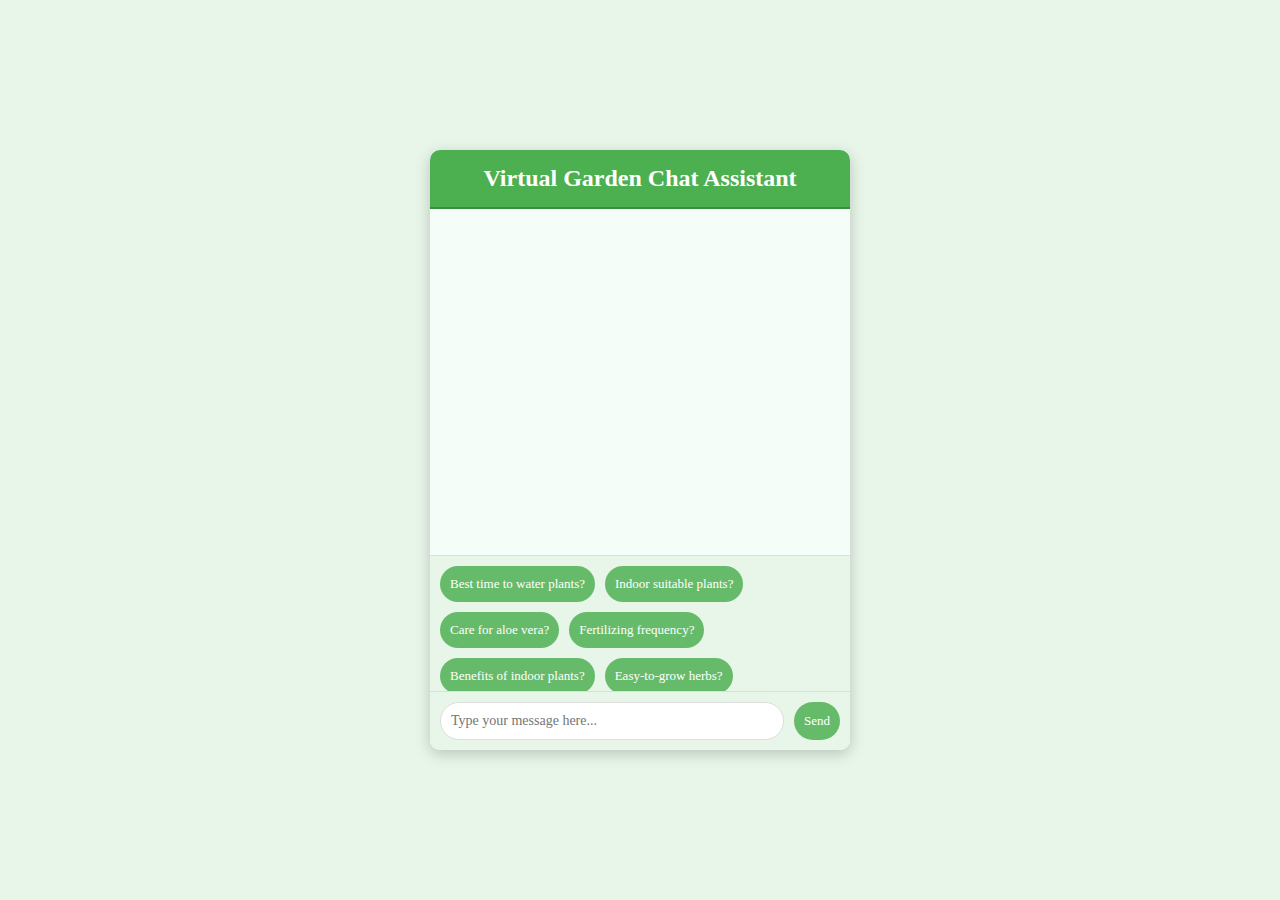
<file: SIH/chatbox/index.html>
<!DOCTYPE html>
<html lang="en">
<head>
    <meta charset="UTF-8">
    <meta http-equiv="X-UA-Compatible" content="IE=edge">
    <meta name="viewport" content="width=device-width, initial-scale=1.0">
    <title>Virtual Garden Chat</title>
    <link rel="stylesheet" href="style.css">
</head>
<body>
    <!-- Chat Container -->
    <div class="chat-container">
        <div class="chat-header">
            <h2>Virtual Garden Chat Assistant</h2>
        </div>
        <div id="chat-box" class="chat-box">
            <!-- Messages will appear here -->
        </div>
        <div class="predefined-buttons">
            <button onclick="sendMessage('What is the best time to water plants?')">Best time to water plants?</button>
            <button onclick="sendMessage('Which plants are suitable for indoors?')">Indoor suitable plants?</button>
            <button onclick="sendMessage('How to take care of aloe vera?')">Care for aloe vera?</button>
            <button onclick="sendMessage('How often should I fertilize my plants?')">Fertilizing frequency?</button>
            <button onclick="sendMessage('What are the benefits of having plants indoors?')">Benefits of indoor plants?</button>
            <button onclick="sendMessage('Which herbs are easy to grow at home?')">Easy-to-grow herbs?</button>
            <button onclick="sendMessage('How do I prevent pests on my plants?')">Preventing pests?</button>
            <button onclick="sendMessage('How much sunlight do herbs need?')">Sunlight for herbs?</button>
        </div>
        <div class="chat-input">
            <input type="text" id="user-input" placeholder="Type your message here...">
            <button onclick="sendCustomMessage()">Send</button>
        </div>
    </div>

    <script src="script.js"></script>
</body>
</html>
</file>
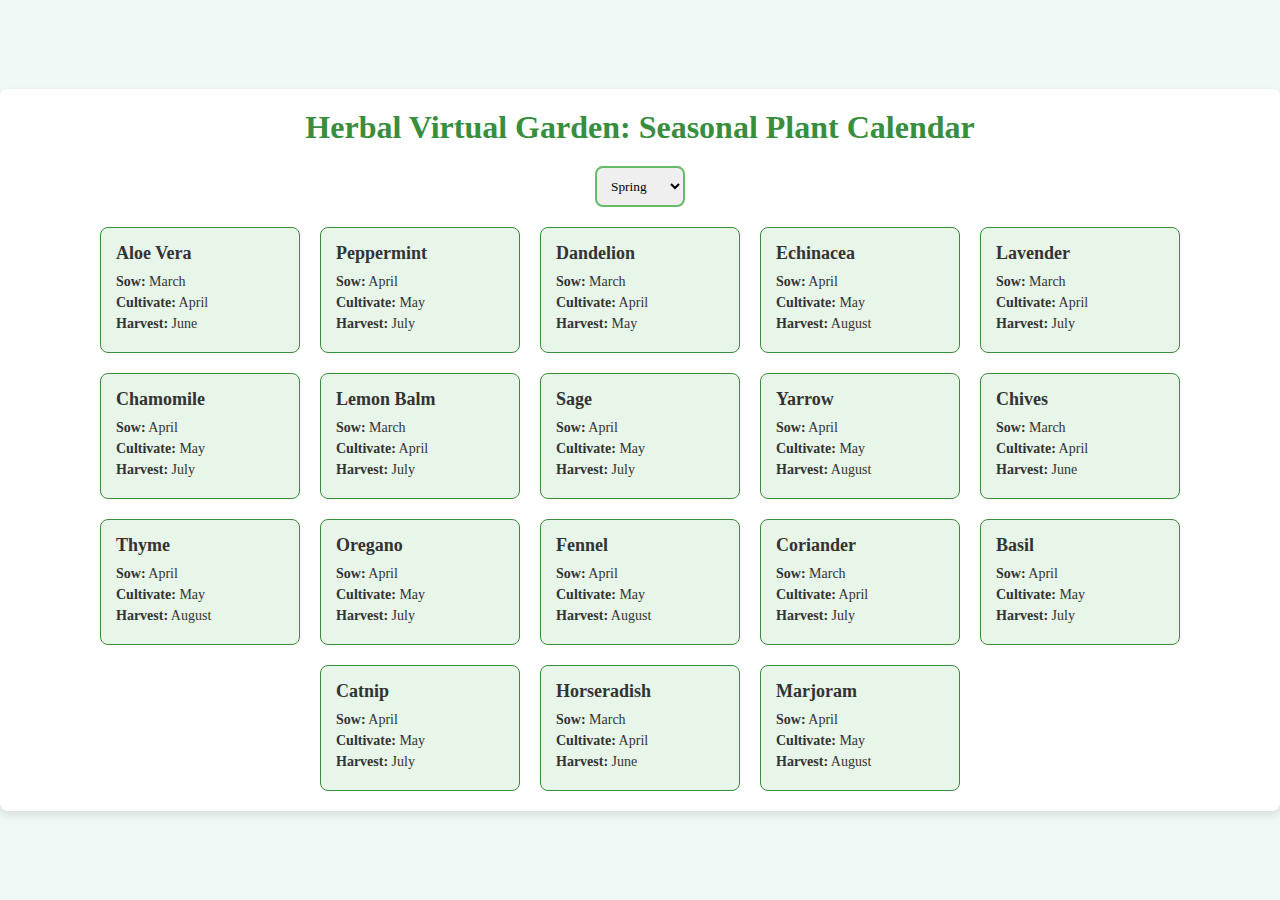
<file: SIH/z3-calender/index.html>
<!DOCTYPE html>
<html lang="en">
<head>
    <meta charset="UTF-8">
    <meta http-equiv="X-UA-Compatible" content="IE=edge">
    <meta name="viewport" content="width=device-width, initial-scale=1.0">
    <title>Seasonal Plant Calendar</title>
    <link rel="stylesheet" href="style.css">
</head>
<body>
    <div class="calendar-container">
        <h1>Herbal Virtual Garden: Seasonal Plant Calendar</h1>
        <select id="season-select" onchange="updateCalendar()">
            <option value="spring">Spring</option>
            <option value="summer">Summer</option>
            <option value="autumn">Autumn</option>
            <option value="winter">Winter</option>
        </select>
        <div class="plant-calendar" id="plant-calendar">
            <!-- Calendar content will be generated here -->
        </div>
    </div>
    <script src="script.js"></script>
</body>
</html>
</file>
<file: SIH/chatbox/style.css>
*{
    margin: 0;
    padding: 0;
    box-sizing: border-box;
    font-family: gilroy;
}
html,body{
    height: 100%;
    width: 100%;
}









/* Main container styling */
body {
    margin: 0;
    font-family: 'Arial', sans-serif;
    background: #e8f5e9;
    display: flex;
    justify-content: center;
    align-items: center;
    height: 100vh;
}

/* Chat container styling */
.chat-container {
    width: 420px;
    height: 600px;
    background: #ffffff;
    border-radius: 10px;
    box-shadow: 0 4px 15px rgba(0, 0, 0, 0.2);
    display: flex;
    flex-direction: column;
    overflow: hidden;
    position: relative; /* Added for proper positioning of chat-input */
}

/* Header styling */
.chat-header {
    background: #4CAF50;
    color: #fff;
    padding: 15px;
    text-align: center;
    font-weight: bold;
    border-bottom: 2px solid #388e3c;
}

/* Chat box styling */
.chat-box {
    flex: 1;
    padding: 10px;
    overflow-y: auto;
    display: flex;
    flex-direction: column;
    gap: 10px;
    background: #f4fdf7;
}

/* Scrollbar styling */
.chat-box::-webkit-scrollbar {
    width: 8px;
}

.chat-box::-webkit-scrollbar-thumb {
    background: #81c784;
    border-radius: 5px;
}

/* Message bubble styling */
.message {
    padding: 10px 15px;
    border-radius: 15px;
    max-width: 80%;
    font-size: 14px;
    line-height: 1.4;
    position: relative;
    margin-bottom: 10px;
    word-wrap: break-word; /* Ensure long words break properly */
}

/* User message styling */
.user-message {
    background: #e0e0e0; /* Grey color */
    align-self: flex-end;
    color: #333;
}

/* Bot message styling */
.bot-message {
    background: #bbdefb; /* Blue color */
    align-self: flex-start;
    color: #03396c;
}

/* Predefined buttons styling */
.predefined-buttons {
    padding: 10px;
    background: #e8f5e9;
    border-top: 1px solid #ddd;
    display: flex;
    flex-wrap: wrap;
    gap: 10px;
}

/* Chat input area styling */
.chat-input {
    padding: 10px;
    background: #e8f5e9;
    border-top: 1px solid #ddd;
    display: flex;
    gap: 10px;
    position: absolute; /* Fixed position at the bottom */
    bottom: 0;
    width: 100%;
}

/* Chat input styling */
#user-input {
    flex: 1;
    padding: 10px;
    border: 1px solid #ddd;
    border-radius: 20px;
    font-size: 14px;
}

/* Send button styling */
button {
    padding: 10px;
    border: none;
    border-radius: 20px;
    background: #66bb6a;
    color: #fff;
    cursor: pointer;
    font-size: 13px;
    transition: background 0.3s ease;
}

button:hover {
    background: #388e3c;
}
</file>
<file: SIH/z3-calender/style.css>
*{
    margin: 0;
    padding: 0;
    box-sizing: border-box;
    font-family: gilroy;
}
html,body{
    height: 100%;
    width: 100%;
}




body {
    font-family: Arial, sans-serif;
    background-color: #f0f8f5;
    color: #333;
    display: flex;
    justify-content: center;
    align-items: center;
    min-height: 100vh;
    margin: 0;
}

.calendar-container {
    text-align: center;
    padding: 20px;
    background-color: #fff;
    border-radius: 8px;
    box-shadow: 0 4px 8px rgba(0, 0, 0, 0.1);
}

h1 {
    color: #388e3c;
    margin-bottom: 20px;
}

#season-select {
    padding: 10px;
    margin-bottom: 20px;
    border: 2px solid #66bb6a;
    border-radius: 8px;
    cursor: pointer;
}

.plant-calendar {
    display: flex;
    flex-wrap: wrap;
    gap: 20px;
    justify-content: center;
}

.plant-card {
    background-color: #e8f5e9;
    border: 1px solid #388e3c;
    border-radius: 8px;
    padding: 15px;
    width: 200px;
    text-align: left;
}

.plant-card h3 {
    margin: 0 0 10px 0;
    font-size: 18px;
}

.plant-card p {
    margin: 5px 0;
    font-size: 14px;
}
</file>
